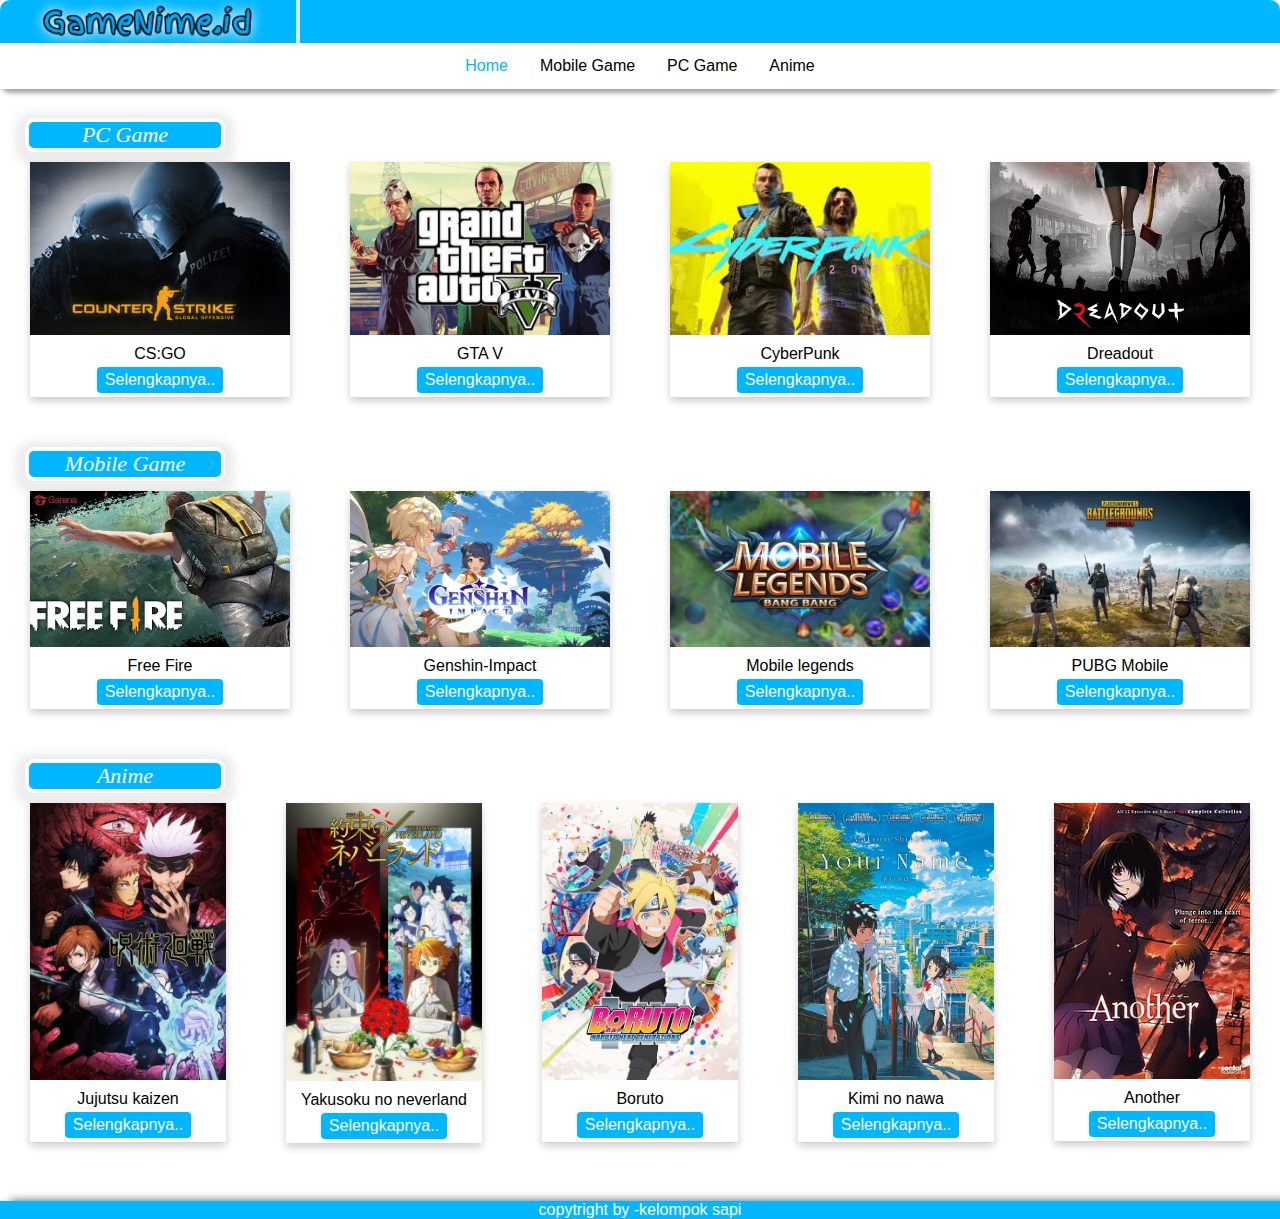
<file: index.html>
<html>
<head>
    <link rel="stylesheet" href="css/utama.css" type="text/css">
    <title>GameNime.id</title>
</head>
<body>
    <!--HEADER-->
    
        <div class="header">
            <div class="kolomkiri1">
                <a href="gambar/funny.jpeg">
                <img src="gambar/logo2.png"  width="80%">
                </a>
             </div>
           


     <!--NAVIGASI-->

     <div class="navigasi">
        <ul>
            <li><a href="#" style="color:rgb(0, 183, 255); " >Home</a><li>
            <li><a href="html/mobilegame.html">Mobile Game</a><li>
            <li><a href="html/pcgame.html">PC Game</a><li>
            <li><a href="html/anime.html">Anime</a><li>
        </ul>
    </div>
</div>
<br><br><br><br><br><br>
    <!--CONTENT-->

    <!--CONTENT-- judul-->
    <div class="letak">
        <div class="backgroundjudul">
           <div class="judul">PC Game</div>  
        </div>
    </div>
 <!--CONTENT-- isi-->

    <div class="row">
        <div class="column">
            <div class="kotak">
                <img src="gambar/gamepc/cs go.jpg" alt="Avatar" style="width:100%">
                <div class="text-judul">
                     <p>CS:GO</p>
                     <a href="html/pcgame.html" class="button">Selengkapnya..</a>
                 </div>
                
            </div>
        </div>
        
        <div class="column">
            <div class="kotak">
                <img src="gambar/gamepc/GTAV-VR-Mod.jpg" alt="Avatar" style="width:100%">
                <div class="text-judul">
                     <p>GTA V</p>
                     <a href="html/pcgame.html" class="button">Selengkapnya..</a>
                </div>
            </div>
        </div>

        <div class="column">
            <div class="kotak">
                <img src="gambar/gamepc/images.jpeg" alt="Avatar" style="width:100%">
                <div class="text-judul">
                     <p>CyberPunk</p>
                     <a href="html/pcgame.html" class="button">Selengkapnya..</a>
                </div>
            </div>
        </div>

        <div class="column">
            <div class="kotak">
                <img src="gambar/gamepc/unnamed_1.jpg" alt="Avatar" style="width:100%">
                <div class="text-judul">
                     <p>Dreadout</p>
                     <a href="html/pcgame.html" class="button">Selengkapnya..</a>
                </div>
            </div>
        </div>
    </div>

 <!--CONTENT-- judul-->

    <div class="letak">
        <div class="backgroundjudul">
           <div class="judul">Mobile Game</div>  
        </div>
    </div>


 <!--CONTENT-- isi-->

 <div class="row">
     <div class="column">
         <div class="kotak">
              <img src="gambar/game/unnamed.jpg" alt="Avatar" style="width:100%">
                 <div class="text-judul">
                <p>Free Fire</p>
                <a href="html/mobilegame.html" class="button">Selengkapnya..</a>
                 </div>
         </div>
     </div>
                
     <div class="column">
         <div class="kotak">
              <img src="gambar/game/Genshin-Impact.jpg" alt="Avatar" style="width:100%">
                 <div class="text-judul">
                <p>Genshin-Impact</p>
                <a href="html/mobilegame.html" class="button">Selengkapnya..</a>
                 </div>
         </div>
     </div>
                
     <div class="column">
         <div class="kotak">
              <img src="gambar/game/Mobile-Legends-Next2-1-1.jpeg" alt="Avatar" style="width:100%">
                 <div class="text-judul">
                <p>Mobile legends</p>
                <a href="html/mobilegame.html" class="button">Selengkapnya..</a>
                 </div>
         </div>
     </div>
                
     <div class="column">
         <div class="kotak">
              <img src="gambar/game/turnamen-esports-pubgm-segera-masuki-babak-grand-final-LrVHgXlAby.jpg" alt="Avatar" style="width:100%">
                 <div class="text-judul">
                <p>PUBG Mobile</p>
                <a href="html/anime.html" class="button">Selengkapnya..</a>
                 </div>
         </div>
     </div>
 </div>
                

    <!--CONTENT-- judul-->
    
    <div class="letak">
        <div class="backgroundjudul">
           <div class="judul">Anime</div>  
        </div>
    </div>


 <!--CONTENT-- isi-->

 <div class="row">
     <div class="column1">
         <div class="kotak">
              <img src="gambar/anime/109222.jpg" alt="Avatar" style="width:100%">
                 <div class="text-judul">
                <p>Jujutsu kaizen</p>
                <a href="html/anime.html" class="button">Selengkapnya..</a>
                 </div>
         </div>
     </div>
                
     <div class="column1">
         <div class="kotak">
              <img src="gambar/anime/yakusoku.jpg" alt="Avatar" style="width:100%">
                 <div class="text-judul">
                <p>Yakusoku no neverland</p>
                <a href="html/anime.html" class="button">Selengkapnya..</a>
                 </div>
         </div>
     </div>
                
     <div class="column1">
         <div class="kotak">
              <img src="gambar/anime/boruto.jpg" alt="Avatar" style="width:100%">
                 <div class="text-judul">
                <p>Boruto</p>
                <a href="html/anime.html" class="button">Selengkapnya..</a>
                 </div>
         </div>
     </div>
                
     <div class="column1">
         <div class="kotak">
              <img src="gambar/anime/Kimi-no-na-wa-blu-ray.jpg" alt="Avatar" style="width:100%">
                 <div class="text-judul">
                <p>Kimi no nawa</p>
                <a href="html/anime.html" class="button">Selengkapnya..</a>
                 </div>
         </div>
     </div>




     <div class="column1">
         <div class="kotak">
              <img src="gambar/anime/220px-Another_series_cover.jpg" alt="Avatar" style="width:100%">
                 <div class="text-judul">
                <p>Another</p>
                <a href="html/anime.html" class="button">Selengkapnya..</a>
                </div>
         </div>
     </div>
 </div>


 <br>

    <!--FOOTER-->
    <div class="footer">
       <div class="footertext">
          <p>copytright by -kelompok sapi</p> 
       </div>
    </div>


</body>
</html>
</file>
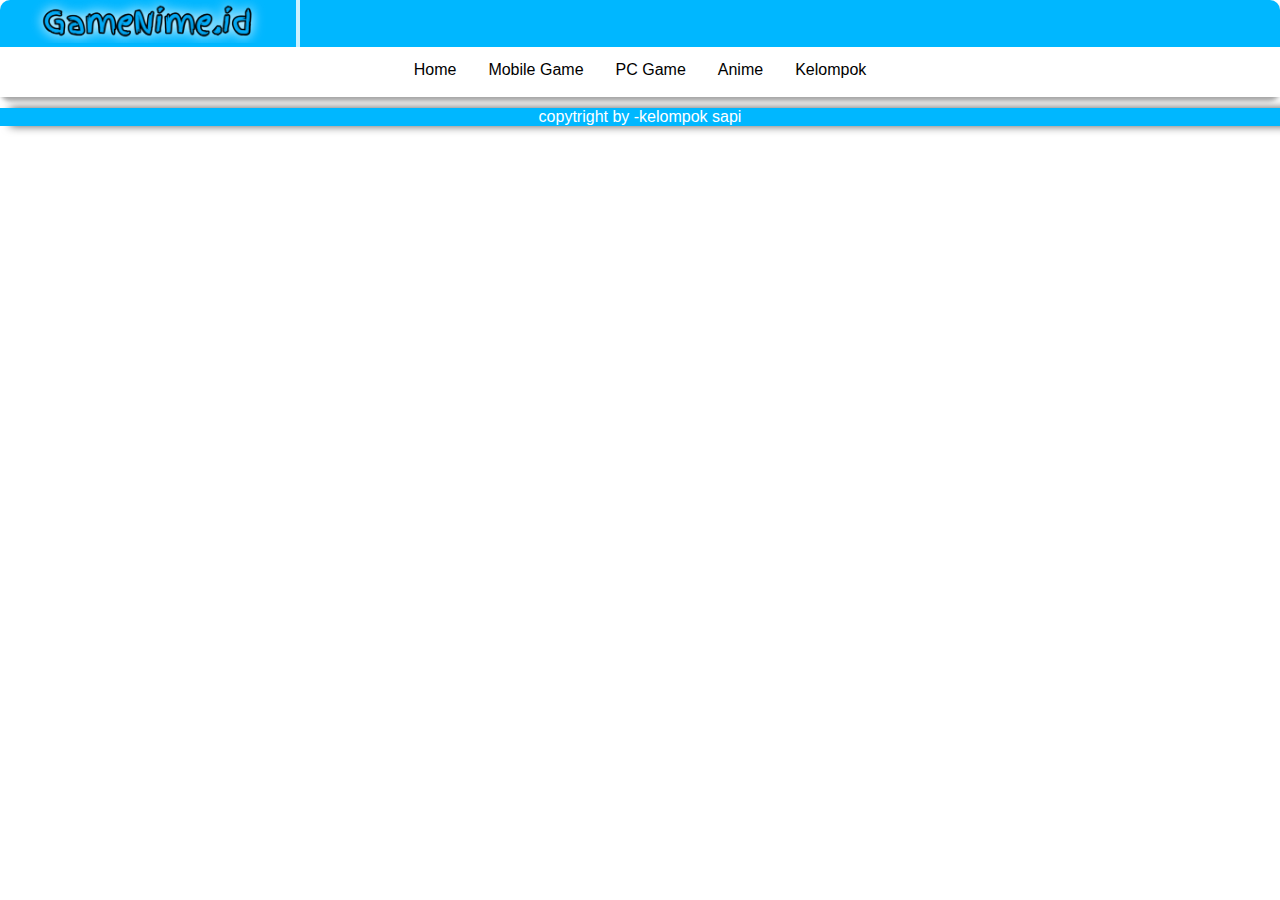
<file: polosan.html>
<!DOCTYPE html>
<html lang="en">
  <head>
    <meta charset="UTF-8">
    <meta name="viewport" content="width=device-width, initial-scale=1.0">
    <link rel="stylesheet" href="css" type="text/css">
    <link rel="stylesheet" href="css" type="text/css">
    <link rel="stylesheet" href="../css/utama.css" type="text/css">
    <title>GameNime.id</title>
</head>
<body>
 <!--HEADER-->
    
        <div class="header">
            <div class="kolomkiri1">
                <a href="gambar/funny.jpeg">
                <img src="gambar/logo2.png"  width="80%">
                </a>
             </div>
    


     <!--NAVIGASI-->

     <div class="navigasi">
        <ul>
            <li><a href="#">Home</a><li>
            <li><a href="html/mobilegame.html">Mobile Game</a><li>
            <li><a href="html/pcgame.html">PC Game</a><li>
            <li><a href="html/anime.html">Anime</a><li>
            <li><a href="html">Kelompok</a><li>
        </ul>
    </div>
</div>
<br><br><br><br><br><br>

  <!--FOOTER-->
  <div class="footer">
     <div class="footertext">
        <p>copytright by -kelompok sapi</p> 
     </div>
  </div>


</body>
</html>
</file>
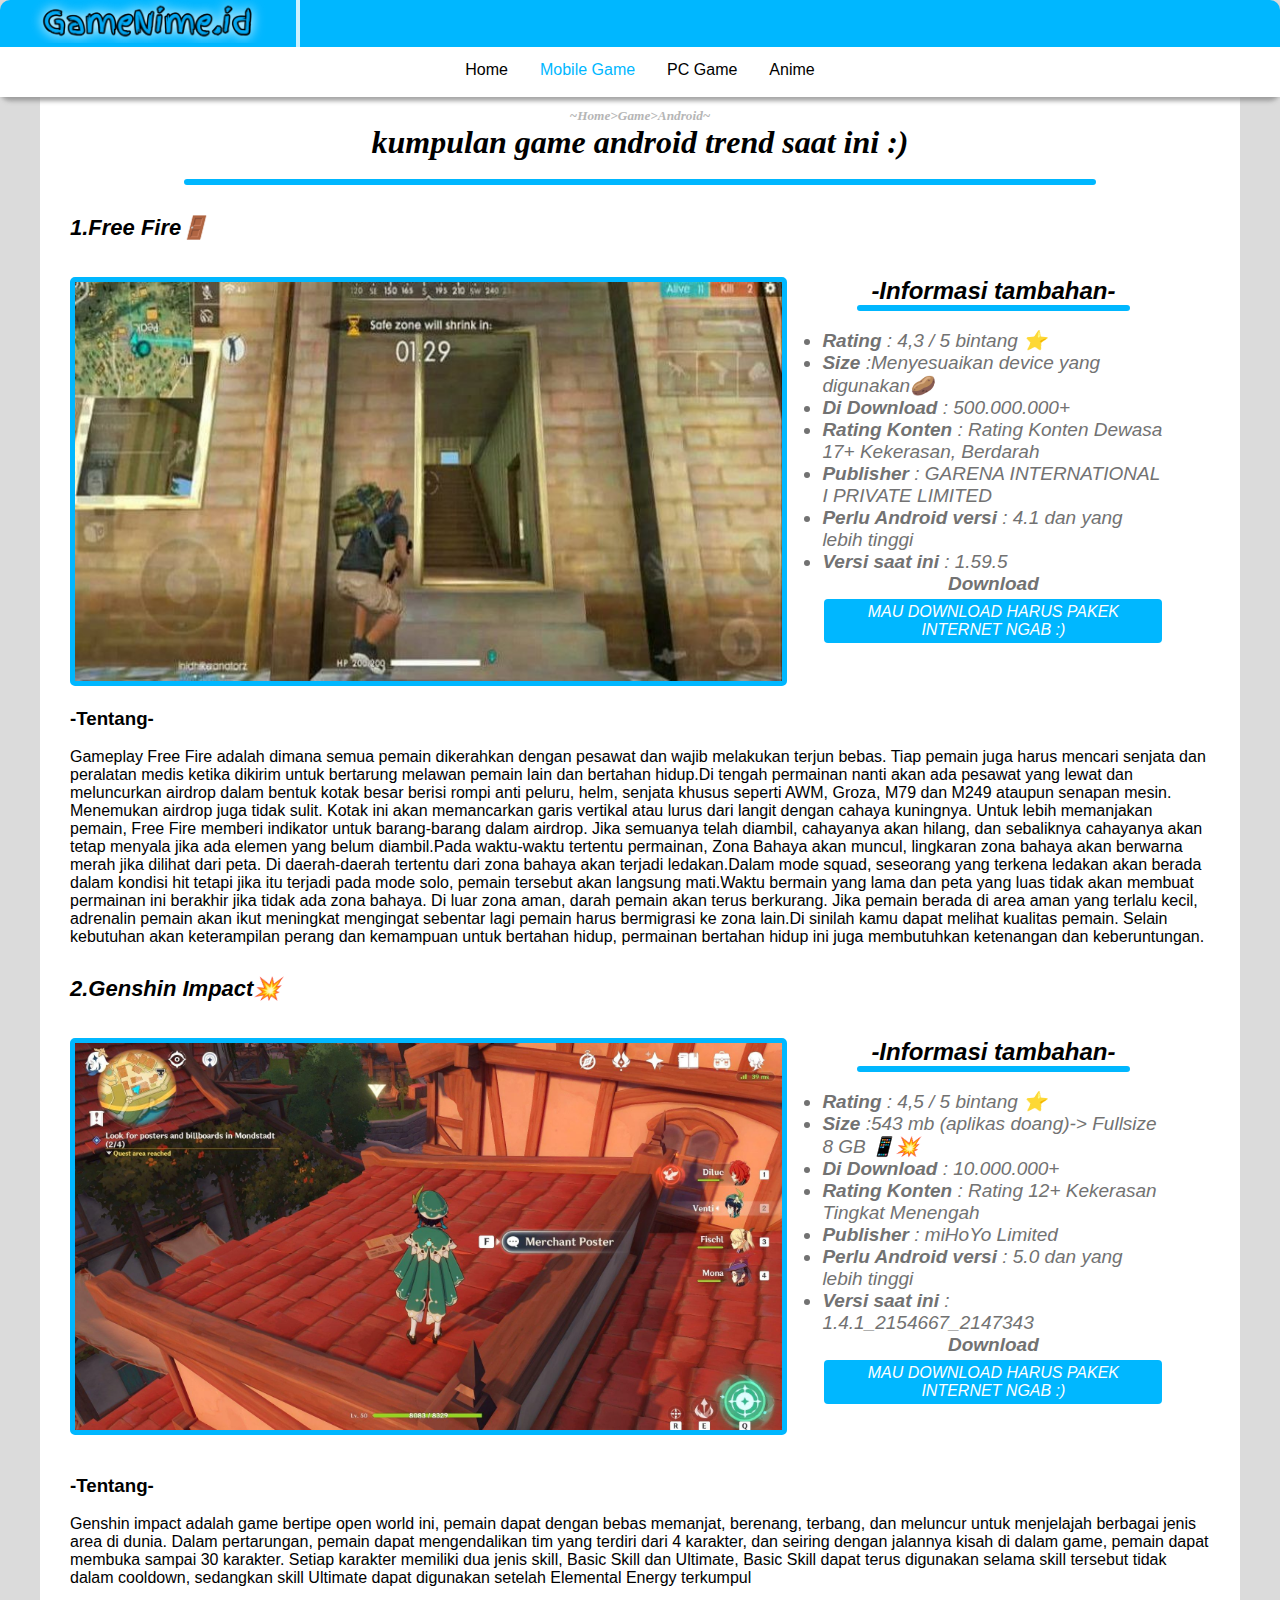
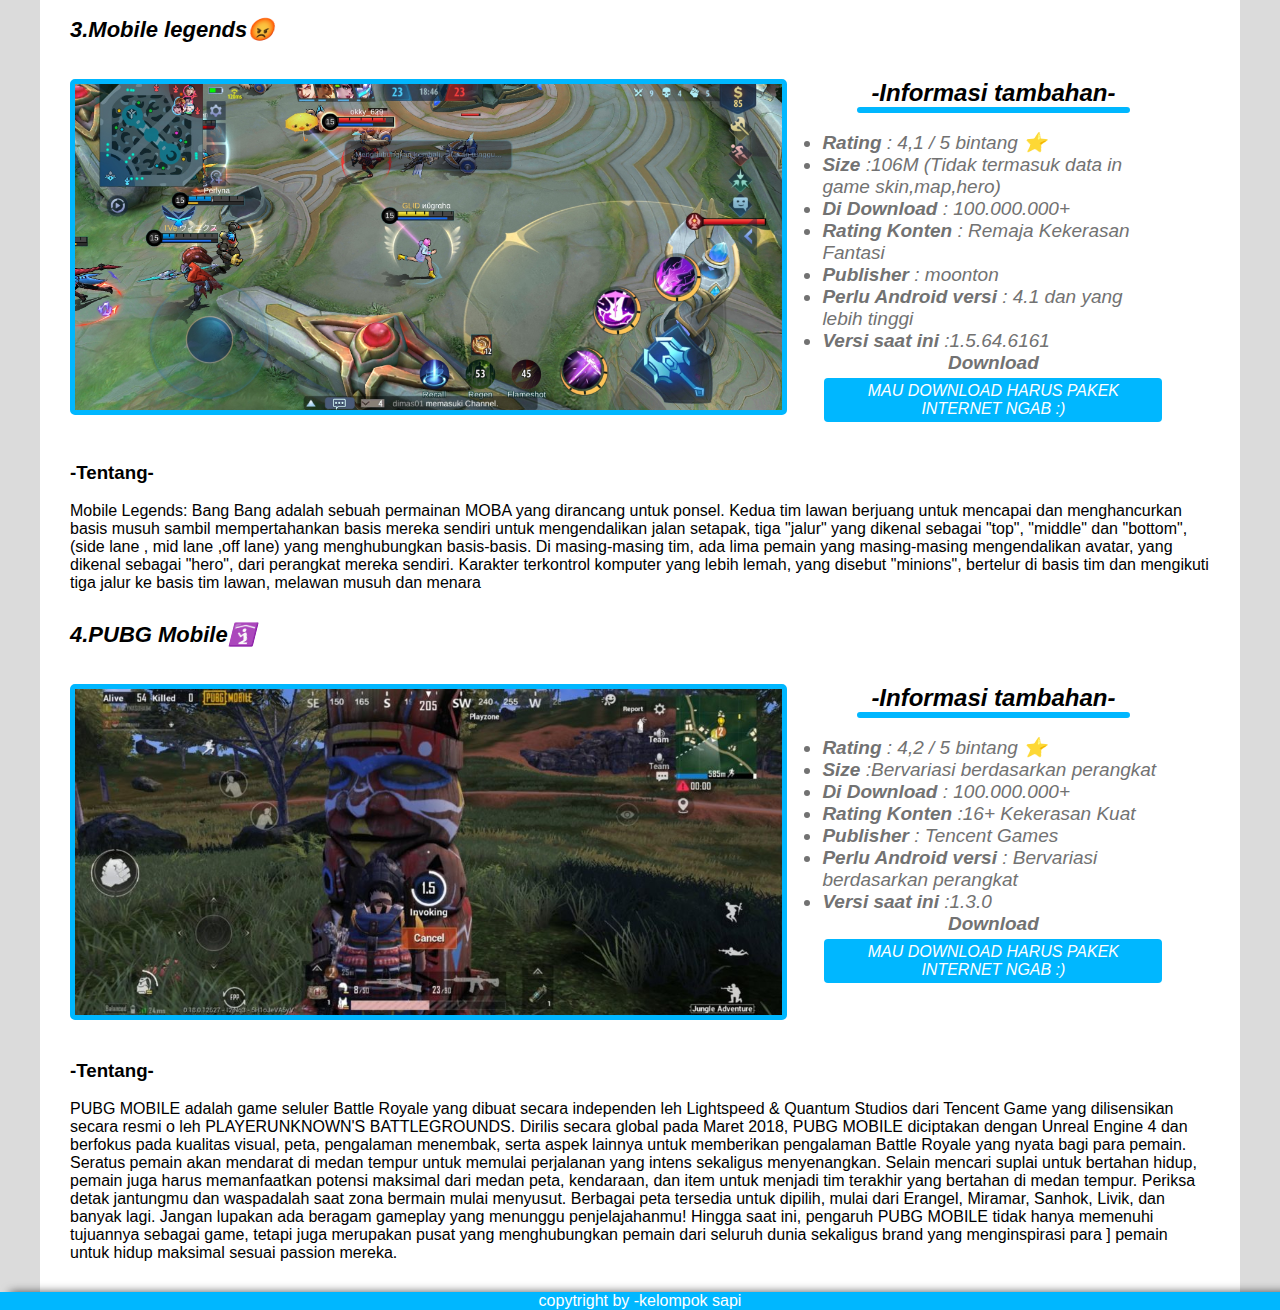
<file: html/mobilegame.html>
<!DOCTYPE html>
<html lang="en">
<head>
    <meta charset="UTF-8">
    <meta name="viewport" content="width=device-width, initial-scale=1.0">
    <link rel="stylesheet" href="../css" type="text/css">
    <link rel="stylesheet" href="../css" type="text/css">
    <link rel="stylesheet" href="../css/utama.css" type="text/css">

    <title>GameNime.id</title>
</head>
<body class="background-body">
 <!--HEADER-->
    
        <div class="header">
            <div class="kolomkiri1">
                <a href="../gambar/funny.jpeg">
                <img src="../gambar/logo2.png"  width="80%">
                </a>
             </div>
    
                         <!--NAVIGASI-->

        <div class="navigasi">
            <ul>
                <li><a href="../index.html">Home</a><li>
                <li><a href="../html/mobilegame.html" style="color:rgb(0, 183, 255); ">Mobile Game</a><li>
                <li><a href="../html/pcgame.html">PC Game</a><li>
                <li><a href="../html/anime.html">Anime</a><li>
                
            </ul>
        </div>
    </div>

<!--CONTENT--------------------------------------------------------------------------------------------->
<div class="content">
    <br><br><br><br><br><br>
<h5>~Home>Game>Android~</h5>
<h1>kumpulan game android trend saat ini :)</h1>
<br>
<center><hr class="pembatas"></center>
<!--EPEP-->
    <div class="daftar">
    <div class="judul-daftar"><b>1.Free Fire🚪 </b> </div>
    <br><br>

    <div class="row">
        <div class="daftar-kiri">
            <div class="tamnel">
                <img src="gambar/ff.jpg">
            </div>
        </div>
        <div class="daftar-kanan">
            <h2>-Informasi tambahan-</h2>
            <center><hr class="pembatas"></center>
            <br>
            <div class="informasi">
                <ul>
                    <li><b>Rating </b>: 4,3 / 5 bintang ⭐</li>
                    <li><b>Size </b>:Menyesuaikan device yang digunakan🥔</li>
                    <li><b>Di Download </b>: 500.000.000+</li>
                    <li><b>Rating Konten </b>: Rating Konten Dewasa 17+ Kekerasan, Berdarah</li>
                    <li><b>Publisher </b>: GARENA INTERNATIONAL I PRIVATE LIMITED</li>
                    <li><b>Perlu Android versi </b>: 4.1 dan yang lebih tinggi</li>
                    <li><b>Versi saat ini </b>: 1.59.5</li>
                    <center><b>Download</b><br> <a href="https://play.google.com/store/apps/details?id=com.dts.freefireth&hl=in&gl=US" class="button">MAU DOWNLOAD HARUS PAKEK INTERNET NGAB :) </a></center>
                </ul>

            </div>
        </div>
      </div>
         <br><h3>-Tentang-</h3><br>

            <p>  Gameplay Free Fire adalah dimana semua pemain dikerahkan 
                dengan pesawat dan wajib melakukan terjun bebas. Tiap
                pemain juga harus mencari senjata dan peralatan medis
                ketika dikirim untuk bertarung melawan pemain lain dan 
                bertahan hidup.Di tengah permainan nanti akan ada pesawat 
                yang lewat dan meluncurkan airdrop dalam bentuk kotak besar 
                berisi rompi anti peluru, helm, senjata khusus seperti AWM, 
                Groza, M79 dan M249 ataupun senapan mesin. Menemukan airdrop 
                juga tidak sulit. Kotak ini akan memancarkan garis vertikal 
                atau lurus dari langit dengan cahaya kuningnya. Untuk lebih 
                memanjakan pemain, Free Fire memberi indikator untuk 
                barang-barang dalam airdrop. Jika semuanya telah diambil, 
                cahayanya akan hilang, dan sebaliknya cahayanya akan tetap 
                menyala jika ada elemen yang belum diambil.Pada waktu-waktu 
                tertentu permainan, Zona Bahaya akan muncul, lingkaran zona 
                bahaya akan berwarna merah jika dilihat dari peta. Di daerah-daerah 
                tertentu dari zona bahaya akan terjadi ledakan.Dalam mode squad, seseorang yang terkena ledakan akan berada dalam kondisi hit tetapi jika itu terjadi pada mode solo, pemain tersebut akan langsung mati.Waktu bermain yang lama dan peta yang luas tidak akan membuat permainan ini berakhir jika tidak ada zona bahaya. Di luar zona aman, darah pemain akan terus berkurang. Jika pemain berada di area aman yang terlalu kecil, adrenalin pemain akan ikut meningkat mengingat sebentar lagi pemain harus bermigrasi ke zona lain.Di sinilah kamu dapat melihat kualitas pemain. Selain kebutuhan akan keterampilan perang dan kemampuan untuk bertahan hidup, permainan bertahan
                hidup ini juga membutuhkan ketenangan dan keberuntungan.</p>
    </div>
<!--Genshin Impact-->
    <div class="daftar">
        <div class="judul-daftar"><b>2.Genshin Impact💥 </b> </div>
        <br><br>
    
        <div class="row">
            <div class="daftar-kiri">
                <div class="tamnel">
                    <img src="gambar/gi.jpg">
                </div>
            </div>
            <div class="daftar-kanan">
                <h2>-Informasi tambahan-</h2>
                <center><hr class="pembatas"></center>
                <br>
                <div class="informasi">
                    <ul>
                        <li><b>Rating </b>: 4,5 / 5 bintang ⭐</li>
                        <li><b>Size </b>:543 mb (aplikas doang)-> Fullsize 8 GB 📱💥</li>
                        <li><b>Di Download </b>: 10.000.000+</li>
                        <li><b>Rating Konten </b>: Rating 12+ Kekerasan Tingkat Menengah</li>
                        <li><b>Publisher </b>: miHoYo Limited</li>
                        <li><b>Perlu Android versi </b>: 5.0 dan yang lebih tinggi </li>
                        <li><b>Versi saat ini </b>: 1.4.1_2154667_2147343</li>
                        <center><b>Download</b><br> <a href="https://play.google.com/store/apps/details?id=com.miHoYo.GenshinImpact" class="button">MAU DOWNLOAD HARUS PAKEK INTERNET NGAB :) </a></center>
                    </ul>
    
                </div>
            </div>
          </div><br>
             <br><h3>-Tentang-</h3><br>
    
                <p>Genshin impact adalah game bertipe open world ini,
                     pemain dapat dengan bebas memanjat, berenang, 
                     terbang, dan meluncur untuk menjelajah berbagai 
                     jenis area di dunia. Dalam pertarungan, pemain 
                     dapat mengendalikan tim yang terdiri dari 4 karakter, 
                     dan seiring dengan jalannya kisah di dalam game, pemain 
                     dapat membuka sampai 30 karakter. Setiap karakter memiliki 
                     dua jenis skill, Basic Skill dan Ultimate, Basic Skill dapat 
                     terus digunakan selama skill tersebut tidak dalam cooldown, 
                     sedangkan skill Ultimate dapat 
                    digunakan setelah Elemental Energy terkumpul 
                </p>
                <p>
                    
                 </p>
        </div>
        <!--Mobile legends-->
    <div class="daftar">
        <div class="judul-daftar"><b>3.Mobile legends😡 </b> </div>
        <br><br>
    
        <div class="row">
            <div class="daftar-kiri">
                <div class="tamnel">
                    <img src="gambar/ml.png">
                </div>
            </div>
            <div class="daftar-kanan">
                <h2>-Informasi tambahan-</h2>
                <center><hr class="pembatas"></center>
                <br>
                <div class="informasi">
                    <ul>
                        <li><b>Rating </b>: 4,1 / 5 bintang ⭐</li>
                        <li><b>Size </b>:106M (Tidak termasuk data in game skin,map,hero)</li>
                        <li><b>Di Download </b>: 100.000.000+</li>
                        <li><b>Rating Konten </b>: Remaja Kekerasan Fantasi</li>
                        <li><b>Publisher </b>: moonton</li>
                        <li><b>Perlu Android versi </b>: 4.1 dan yang lebih tinggi</li>
                        <li><b>Versi saat ini </b>:1.5.64.6161                        </li>
                        <center><b>Download</b><br> <a href="https://play.google.com/store/apps/details?id=com.mobile.legends" class="button">MAU DOWNLOAD HARUS PAKEK INTERNET NGAB :) </a></center>
                    </ul>
    
                </div>
            </div>
          </div><br>
             <br><h3>-Tentang-</h3><br>
    
                <p>Mobile Legends: Bang Bang adalah sebuah permainan MOBA yang 
                    dirancang untuk ponsel. Kedua tim lawan berjuang untuk mencapai 
                    dan menghancurkan basis musuh sambil mempertahankan basis mereka 
                    sendiri untuk mengendalikan jalan setapak, tiga "jalur" yang 
                    dikenal sebagai "top", "middle" dan "bottom",(side lane , mid lane ,off lane) yang menghubungkan
                     basis-basis.

                    Di masing-masing tim, ada lima pemain yang masing-masing 
                    mengendalikan avatar, yang dikenal sebagai "hero", dari perangkat mereka sendiri. Karakter terkontrol komputer yang lebih lemah, yang disebut "minions", bertelur di basis tim dan mengikuti
                     tiga jalur ke basis tim lawan, melawan musuh dan menara
                </p>
                <p>
                    
                 </p>
        </div>

        <!--Mobile legends-->
    <div class="daftar">
        <div class="judul-daftar"><b>4.PUBG Mobile🛐 </b> </div>
        <br><br>
    
        <div class="row">
            <div class="daftar-kiri">
                <div class="tamnel">
                    <img src="gambar/pubg.jpg">
                </div>
            </div>
            <div class="daftar-kanan">
                <h2>-Informasi tambahan-</h2>
                <center><hr class="pembatas"></center>
                <br>
                <div class="informasi">
                    <ul>
                        <li><b>Rating </b>: 4,2 / 5 bintang ⭐</li>
                        <li><b>Size </b>:Bervariasi berdasarkan perangkat </li>
                        <li><b>Di Download </b>: 100.000.000+</li>
                        <li><b>Rating Konten </b>:16+ Kekerasan Kuat</li>
                        <li><b>Publisher </b>: Tencent Games </li>
                        <li><b>Perlu Android versi </b>: Bervariasi berdasarkan perangkat</li>
                        <li><b>Versi saat ini </b>:1.3.0 </li>
                        <center><b>Download</b><br> <a href="https://play.google.com/store/apps/details?id=com.tencent.ig" class="button">MAU DOWNLOAD HARUS PAKEK INTERNET NGAB :) </a></center>
                    </ul>
    
                </div>
            </div>
          </div><br>
             <br><h3>-Tentang-</h3><br>
    
                <p>PUBG MOBILE adalah game seluler Battle
                     Royale yang dibuat secara independen 
                     leh Lightspeed & Quantum Studios dari 
                     Tencent Game yang dilisensikan secara resmi o
                     leh PLAYERUNKNOWN'S BATTLEGROUNDS. Dirilis secara 
                     global pada Maret 2018, PUBG MOBILE diciptakan dengan
                     Unreal Engine 4 dan berfokus pada kualitas visual, peta, 
                     pengalaman menembak, serta aspek lainnya untuk memberikan
                      pengalaman Battle Royale yang nyata bagi para pemain. Seratus 
                      pemain akan mendarat di medan tempur untuk memulai perjalanan 
                      yang intens sekaligus menyenangkan. Selain mencari suplai untuk 
                      bertahan hidup, pemain juga harus memanfaatkan potensi maksimal 
                      dari medan peta, kendaraan, dan item untuk menjadi tim terakhir 
                      yang bertahan di medan tempur. Periksa detak jantungmu dan 
                      waspadalah saat zona bermain mulai menyusut. Berbagai peta 
                      tersedia untuk dipilih, mulai dari Erangel, Miramar, Sanhok,
                      Livik, dan banyak lagi. Jangan lupakan ada beragam gameplay 
                      yang menunggu penjelajahanmu! Hingga saat ini, pengaruh PUBG 
                      MOBILE tidak hanya memenuhi tujuannya sebagai game, tetapi 
                      juga merupakan pusat yang menghubungkan pemain dari seluruh 
                      dunia sekaligus brand yang menginspirasi para ]
                    
                    pemain untuk hidup maksimal sesuai passion mereka.
                 </p>
        </div>
</div>
<!--FOOTER-->
<div class="footer">
   <div class="footertext">
      <p>copytright by -kelompok sapi</p> 
   </div>
</div>


</body>
</html>
</file>
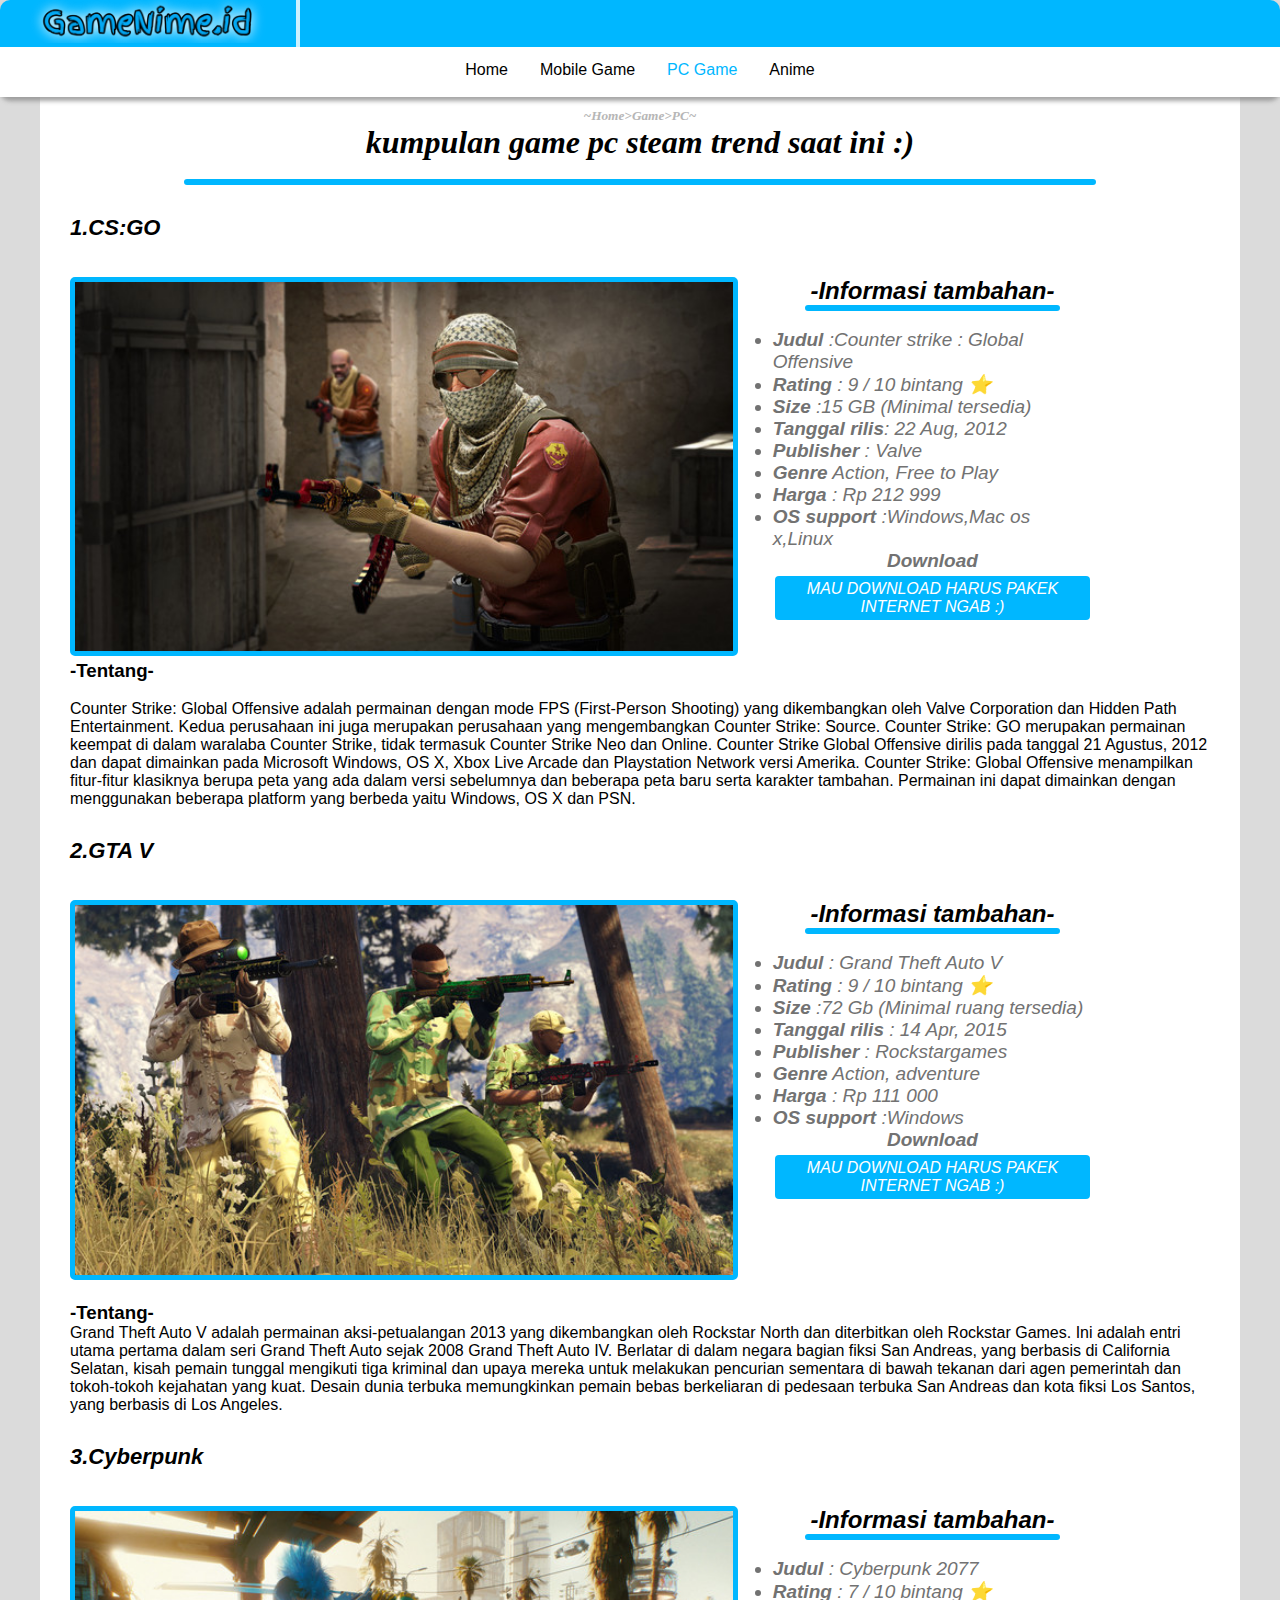
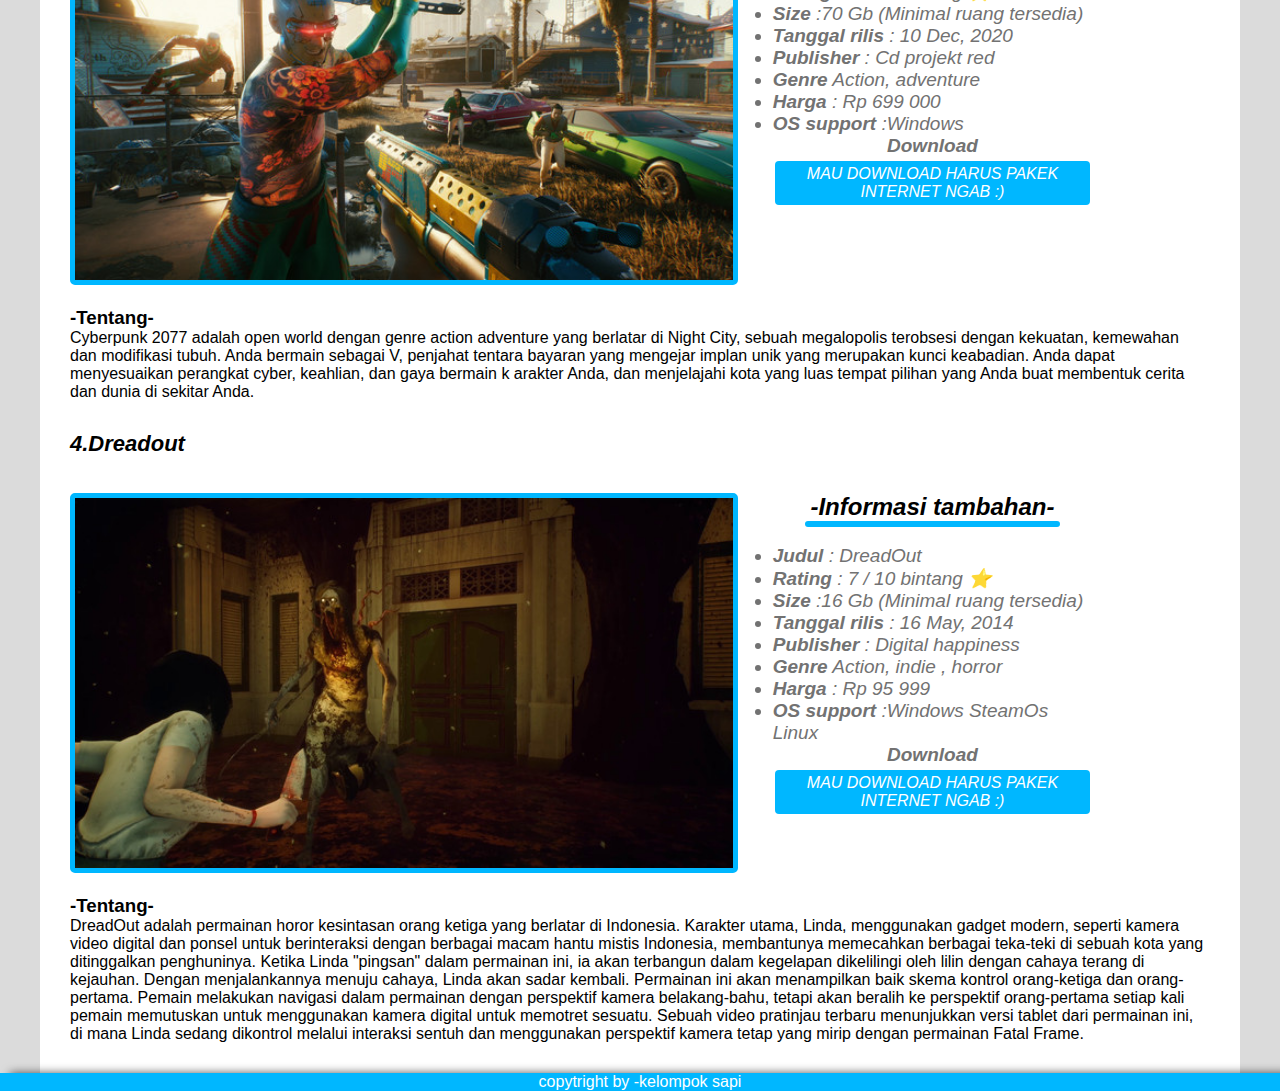
<file: html/pcgame.html>
<!DOCTYPE html>
<html lang="en">
<head>
    <meta charset="UTF-8">
    <meta name="viewport" content="width=device-width, initial-scale=1.0">
    <link rel="stylesheet" href="../css" type="text/css">
    <link rel="stylesheet" href="../css" type="text/css">
    <link rel="stylesheet" href="../css/utama.css" type="text/css">

    <title>GameNime.id</title>
</head>
<body class="background-body">
    <!--HEADER-->
       
           <div class="header">
               <div class="kolomkiri1">
                   <a href="../gambar/funny.jpeg">
                   <img src="../gambar/logo2.png"  width="80%">
                   </a>
                </div>
       
                            <!--NAVIGASI-->
   
           <div class="navigasi">
               <ul>
                   <li><a href="../index.html">Home</a><li>
                   <li><a href="../html/mobilegame.html" >Mobile Game</a><li>
                   <li><a href="../html/pcgame.html" style="color:rgb(0, 183, 255); ">PC Game</a><li>
                   <li><a href="../html/anime.html">Anime</a><li>
                   
               </ul>
           </div>
       </div>
   
   <!--CONTENT--------------------------------------------------------------------------------------------->
   <div class="content">
       <br><br><br><br><br><br>
   <h5>~Home>Game>PC~</h5>
   <h1>kumpulan game pc steam trend saat ini :)</h1>
   <br>
   <center><hr class="pembatas"></center>
   <!--CS:go-->
       <div class="daftar">
       <div class="judul-daftar"><b>1.CS:GO</b></div>
       <br><br>
   
       <div class="row">
           <div class="daftar-kiri">
               <div class="tamnel">
                   <img src="gambar/csgo.jpg">
               </div>
           </div>
           <div class="daftar-kanan">
               <h2>-Informasi tambahan-</h2>
               <center><hr class="pembatas"></center>
               <br>
               <div class="informasi">
                   <ul>
                       <li><b>Judul </b>:Counter strike : Global Offensive   </li>
                       <li><b>Rating </b>: 9 / 10 bintang ⭐</li>
                       <li><b>Size </b>:15 GB (Minimal tersedia)</li>
                       <li><b>Tanggal rilis</b>: 22 Aug, 2012</li>
                       <li><b>Publisher </b>: Valve</li>
                       <li><b>Genre</b> Action, Free to Play</li>
                       <li><b>Harga </b>: Rp 212 999</li>
                       <li><b>OS support </b>:Windows,Mac os x,Linux</li>
                       <center><b>Download</b><br> <a href="https://store.steampowered.com/app/730/CounterStrike_Global_Offensive/" class="button">MAU DOWNLOAD HARUS PAKEK INTERNET NGAB :) </a></center>
                   </ul>
   
               </div>
           </div>
         </div>
            <h3>-Tentang-</h3><br>
   
               <p>Counter Strike: Global Offensive adalah permainan 
                   dengan mode FPS (First-Person Shooting) yang dikembangkan 
                   oleh Valve Corporation dan Hidden Path Entertainment. 
                   Kedua perusahaan ini juga merupakan perusahaan yang 
                   mengembangkan Counter Strike: Source. Counter Strike: 
                   GO merupakan permainan keempat di dalam waralaba Counter 
                   Strike, tidak termasuk Counter Strike Neo dan Online. 
                   Counter Strike Global Offensive dirilis pada tanggal 21 
                   Agustus, 2012 dan dapat dimainkan pada Microsoft Windows, 
                   OS X, Xbox Live Arcade dan Playstation Network versi Amerika. 
                   Counter Strike: Global Offensive menampilkan fitur-fitur 
                   klasiknya berupa peta yang ada dalam versi sebelumnya dan 
                   beberapa peta baru serta karakter tambahan. Permainan ini 
                   dapat dimainkan dengan menggunakan beberapa 
                   platform yang berbeda yaitu Windows, OS X dan PSN.</p>
       </div>
   <!--gta-->
       <div class="daftar">
           <div class="judul-daftar"><b>2.GTA V</b> </div>
           <br><br>
       
           <div class="row">
               <div class="daftar-kiri">
                   <div class="tamnel">
                       <img src="gambar/gtav.jpg">
                   </div>
               </div>
               <div class="daftar-kanan">
                   <h2>-Informasi tambahan-</h2>
                   <center><hr class="pembatas"></center>
                   <br>
                   <div class="informasi">
                       <ul>
                           <li><b>Judul </b>: Grand Theft Auto V  </li>
                           <li><b>Rating </b>: 9 / 10 bintang ⭐</li>
                           <li><b>Size </b>:72 Gb (Minimal ruang tersedia) </li>
                           <li><b>Tanggal rilis </b>: 14 Apr, 2015</li>
                           <li><b>Publisher </b>: Rockstargames</li>
                           <li><b>Genre</b> Action, adventure</li>
                           <li><b>Harga </b>: Rp 111 000</li>
                           <li><b>OS support </b>:Windows</li>
                           <center><b>Download</b><br> <a href="https://store.steampowered.com/app/271590/Grand_Theft_Auto_V/" class="button">MAU DOWNLOAD HARUS PAKEK INTERNET NGAB :) </a></center>
                       </ul>
       
                   </div>
               </div>
             </div><br>
                <h3>-Tentang-</h3>
       
                   <p>Grand Theft Auto V adalah permainan aksi-petualangan 2013 
                       yang dikembangkan oleh Rockstar North dan diterbitkan oleh 
                       Rockstar Games. Ini adalah entri utama pertama dalam seri Grand 
                       Theft Auto sejak 2008 Grand Theft Auto IV. Berlatar di dalam negara
                        bagian fiksi San Andreas, yang berbasis di California Selatan, kisah 
                        pemain tunggal mengikuti tiga kriminal dan upaya mereka untuk melakukan 
                        pencurian sementara di bawah tekanan dari agen pemerintah dan tokoh-tokoh 
                        kejahatan yang kuat. Desain dunia terbuka memungkinkan pemain bebas 
                        berkeliaran di pedesaan terbuka 
                       San Andreas dan kota fiksi Los Santos, yang berbasis di Los Angeles. 
                   </p>
                   <p>
                       
                    </p>
           </div>
           <!--cyberpunk-->
       <div class="daftar">
           <div class="judul-daftar"><b>3.Cyberpunk </b> </div>
           <br><br>
       
           <div class="row">
               <div class="daftar-kiri">
                   <div class="tamnel">
                       <img src="gambar/cyberpunk.jpg">
                   </div>
               </div>
               <div class="daftar-kanan">
                   <h2>-Informasi tambahan-</h2>
                   <center><hr class="pembatas"></center>
                   <br>
                   <div class="informasi">
                    <ul>
                        <li><b>Judul </b>: Cyberpunk 2077 </li>
                        <li><b>Rating </b>: 7 / 10 bintang ⭐</li>
                        <li><b>Size </b>:70 Gb (Minimal ruang tersedia) </li>
                        <li><b>Tanggal rilis </b>: 10 Dec, 2020</li>
                        <li><b>Publisher </b>: Cd projekt red</li>
                        <li><b>Genre</b> Action, adventure</li>
                        <li><b>Harga </b>: Rp 699 000</li>
                        <li><b>OS support </b>:Windows</li>
                        <center><b>Download</b><br> <a href="https://store.steampowered.com/app/1091500/Cyberpunk_2077" class="button">MAU DOWNLOAD HARUS PAKEK INTERNET NGAB :) </a></center>
                    </ul>
                   </div>
               </div>
             </div><br>
                <h3>-Tentang-</h3>
       
                   <p>Cyberpunk 2077 adalah open world dengan genre action adventure yang berlatar di Night City, sebuah megalopolis
                    terobsesi dengan kekuatan, kemewahan dan modifikasi tubuh.
                     Anda bermain sebagai V, penjahat tentara bayaran yang 
                     mengejar implan unik yang merupakan kunci keabadian. Anda 
                     dapat menyesuaikan perangkat cyber, keahlian, dan gaya bermain k
                     arakter Anda, dan menjelajahi kota yang luas tempat pilihan
                     yang Anda buat membentuk cerita dan dunia di sekitar Anda.
           </div>

           <!--dreadout-->
       <div class="daftar">
        <div class="judul-daftar"><b>4.Dreadout</b> </div>
        <br><br>
    
        <div class="row">
            <div class="daftar-kiri">
                <div class="tamnel">
                    <img src="gambar/dreadout.jpg">
                </div>
            </div>
            <div class="daftar-kanan">
                <h2>-Informasi tambahan-</h2>
                <center><hr class="pembatas"></center>
                <br>
                <div class="informasi">
                 <ul>
                     <li><b>Judul </b>: DreadOut </li>
                     <li><b>Rating </b>: 7 / 10 bintang ⭐</li>
                     <li><b>Size </b>:16 Gb (Minimal ruang tersedia) </li>
                     <li><b>Tanggal rilis </b>: 16 May, 2014</li>
                     <li><b>Publisher </b>: Digital happiness</li>
                     <li><b>Genre</b> Action, indie , horror</li>
                     <li><b>Harga </b>: Rp 95 999</li>
                     <li><b>OS support </b>:Windows SteamOs Linux</li>
                     <center><b>Download</b><br> <a href="https://store.steampowered.com/app/271590/Grand_Theft_Auto_V/" class="button">MAU DOWNLOAD HARUS PAKEK INTERNET NGAB :) </a></center>
                 </ul>
                </div>
            </div>
          </div><br>
             <h3>-Tentang-</h3>
    
                <p>DreadOut adalah permainan horor kesintasan orang ketiga yang berlatar di Indonesia. 
                     Karakter utama, Linda, menggunakan 
                     gadget modern, seperti kamera video digital dan ponsel untuk 
                     berinteraksi dengan berbagai macam hantu mistis Indonesia, 
                     membantunya memecahkan berbagai teka-teki di sebuah kota yang 
                     ditinggalkan penghuninya. Ketika Linda "pingsan" dalam 
                     permainan ini, ia akan terbangun dalam kegelapan dikelilingi 
                     oleh lilin dengan cahaya terang di kejauhan. Dengan 
                     menjalankannya menuju cahaya, Linda akan sadar kembali.

                    Permainan ini akan menampilkan baik skema
                     kontrol orang-ketiga dan orang-pertama.
                      Pemain melakukan navigasi dalam permainan
                       dengan perspektif kamera belakang-bahu,
                        tetapi akan beralih ke perspektif 
                        orang-pertama setiap kali pemain memutuskan 
                        untuk menggunakan kamera digital untuk memotret 
                        sesuatu. Sebuah video pratinjau terbaru menunjukkan 
                        versi tablet dari permainan ini, di mana Linda sedang 
                        dikontrol melalui interaksi sentuh dan menggunakan 
                        perspektif kamera tetap yang mirip dengan permainan 
                        Fatal Frame.
                    
                    
        </div>
   </div>
<!--FOOTER-->
<div class="footer">
   <div class="footertext">
      <p>copytright by -kelompok sapi</p> 
   </div>
</div>


</body>
</html>
</file>
<file: css/utama.css>
* { padding: 0px;
    margin: 0px;
    box-sizing: border-box; 
    font-family:Arial, Helvetica, sans-serif;   
}

/*HEADER------------------------------------------------------*/

.header {
    width:100% ;
    size: 50%;
    background-color: rgb(0, 183, 255);
    border-radius: 10px;
    position: fixed; width: 100%; left:0px ; top:0px;
    box-shadow: 0px 4px 4px rgba(143, 143, 143, 0.8);
}

.kolomkiri1 {
    text-align: center;
    width: 300px;
    background-color: rgba(218, 218, 218, 0);
    border-right:rgba(255, 255, 255, 0.8)4px solid ;  
}


/*NAVIGASI------------------------------------------------------*/

.navigasi{
    width: 100%;
    size: 50%;
    text-align: center;
    overflow: hidden;
    background-color: rgb(255, 255, 255);
    
  }
  .navigasi ul {
    display: inline-block; 
    list-style: none;
  }
  .navigasi li {
    text-align: center;
    float: left;
  }
  .navigasi a{
    display: block;
    color: rgb(0, 0, 0);
    text-decoration: none;
    padding: 14px 16px;

  }
  .navigasi a:hover{ 
    border-radius: 10px;
    background-color: rgba(221, 221, 221, 0.308);
    color: rgb(0, 183, 255);
  }

/*CONTENT--------------------------------------------------------*/

.letak {
  padding: 10px;
  padding-left: 25px;
}
.text-judul {
  margin: 10px;
}
.column {
  float: left;
  width: 25%;
  padding-left: 30px;
  padding-right: 30px;
  padding-bottom: 30px;
}


.column1 {
  float: left;
  width: 20%;
  padding-left: 30px;
  padding-right: 30px;
  padding-bottom: 30px;
}

.judul {
  text-align: center;
  font-size: 22px;
  font-family: Verdana;
  font-style:italic;
  color: rgb(255, 255, 255);

}

   .backgroundjudul {
      width: 200px;
      background-color: rgb(0, 183, 255);
      border-radius: 9px;
      border:rgb(255, 255, 255) solid 4px;
      box-shadow: 0 4px 8px 10px rgba(165, 164, 164, 0.2);
   }

   .kotak {
    text-align: center;
    box-shadow: 0 4px 8px 0 rgba(0,0,0,0.2);
    transition: 0.3s;
  }
  
  .kotak:hover {
    box-shadow: 0 8px 16px 0 rgba(0,0,0,0.2);
  }

  .button {
    background-color:rgb(0, 183, 255);
    color: white;
    text-align: center;
    font-size: 16px;
    border-radius: 4px;
    padding: 4px 8px;
    text-decoration: none;
    margin: 4px 2px;
    display: inline-block;
  }

  /*Footer--------------------------------------------------------*/
  .footer {
    size: 50%;
    text-align: left;
    background-color: rgb(0, 183, 255);
    
  }
 .footertext {
  box-shadow: 10px 0px 10px rgba(2, 2, 2, 0.658);
   text-align: center;
   color: rgb(255, 255, 255);
 }

 /*DAFTAR GAME /ANIME ---------------------------------------------------*/
 .background-body{
   background-color: rgb(219, 219, 219);
  }
 
 .content{
   background-color: rgb(255, 255, 255);
   padding-left: 30px;
   margin-left : 40px;
   padding-right :30px;
   margin-right :40px;
   padding-bottom: 30px;  
 }

 h1 {
  font-style: italic;
  text-align: center;
  font-family:fantasy;
}
h5 {
  font-style: italic;
  text-align: center;
  font-family:fantasy;
  color: #b6b6b6;
}
 .daftar { 
  padding-top: 30px;
  box-sizing: border-box;   
}

hr{
  border: 1px solid #b6b6b6;
  width: 80%;
}

.row {
  content: "";
  display: table;
  clear: both; 
}

.judul-daftar {
  font-size: 22px;
  font-family:Arial ;
  font-style: italic;
  
}
.daftar-kiri {
  width: 66%;
  float: left;
  text-align: center;
  padding-right: 35px;
 
}

.daftar-kanan {
  font-family:Arial ;
  font-style: italic;
  width: 30%;
  float: left;
 
} 

  
.tamnel img{
  width: 100%;
  border: 5px solid rgb(0, 183, 255);
  border-radius: 5px;
}


h2 {
  text-align :center;

}

.pembatas {
  border: 3px solid rgb(0, 183, 255);
  border-radius: 5px;
}

.informasi {
  font-size: 19px;
  font-family: monospace;
  color: #727272;
  list-style-type: circle;
}

p {
  font-size: 16px;
  font-family: Arial, Helvetica, sans-serif;
}

/*RESPONSIVE----------------------------------------------*/

@media screen and (max-width:600px) {
  .content{
    margin: 0px;
  }
  .kolomkiri1{
    margin: auto;
    border-right: none;
  }
  .column {
    width: 100%;
  }
  .column1 {
    width: 100%;
  }
   h1 {
     font-size: 22px;
   }

   .judul-daftar {
     font-size: 20px;
   }
}
@media screen and (max-width:1000px) {
  .daftar-kanan{
     width: 100%;
     }

  .informasi li{
     font-size: 17px;
   }
  .daftar-kiri{
    text-align: center;
    width: 110%;
      }

}
</file>
